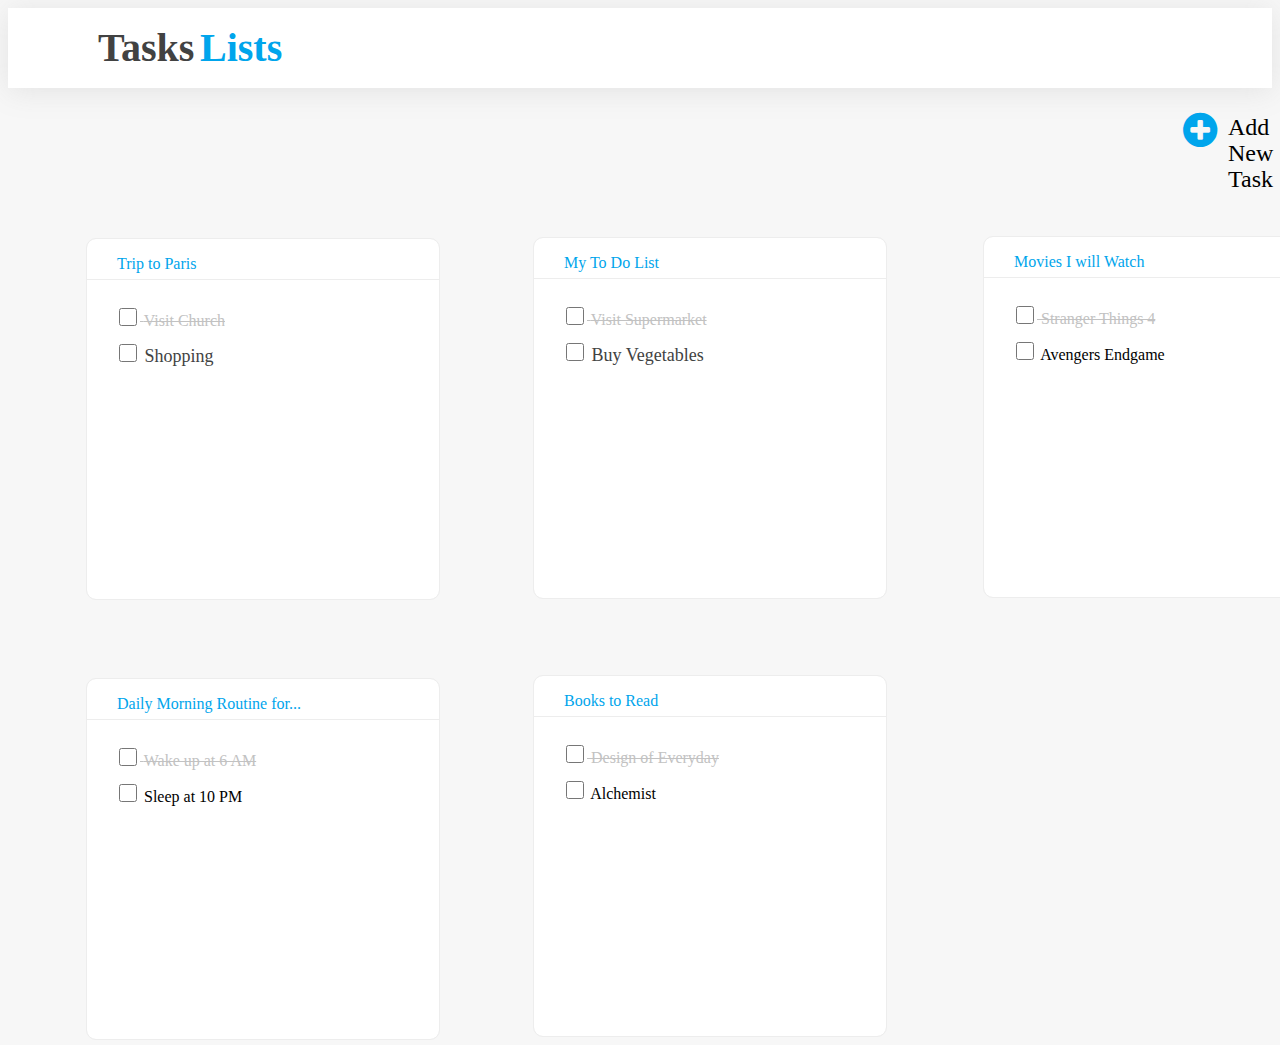
<file: index.html>
<!DOCTYPE html>
<html lang="en">

<head>
    <meta charset="UTF-8">
    <meta http-equiv="X-UA-Compatible" content="IE=edge">
    <meta name="viewport" content="width=device-width, initial-scale=1.0">
    <title>Todo App UI Web</title>
    <link rel="stylesheet" href="Index.css">
    <link rel="stylesheet" href="https://cdnjs.cloudflare.com/ajax/libs/font-awesome/4.7.0/css/font-awesome.min.css">
    <link href="https://fonts.googleapis.com/css2?family=Pacifico&family=Rubik+Distressed&display=swap"rel="stylesheet">
    <!-- upper link is use for font-family because my Pc not supporting this font   -->
</head>

<body>
    <div class="notshow">
        <div class="upper-container">
            <div class="heading">
                <span id="tasks">Tasks</span>
                <span id="list">Lists</span>
            </div>
            <div class="upper-container2">
                <div class="circle"><a href="./Html/Index2.html">
                    <i class="fa fa-plus-circle" style="font-size:40px;color:#00A5EC"></i></a>
                </div>
                <div class="addlist">
                    Add New Task
                </div>
            </div>
            <div class="card">
                <div style="border-bottom:1px solid #EDEDED;"><a href="./Html/index3.html" style="text-decoration: none; color: #00A5EC;">
                    <div class="div1">
                        <p>Trip to Paris</p></a>
                    </div>
                </div>
                <div class="div2">
                    <form>
                        <input type="checkbox" name="checkbox" id="todo">
                        <label for="todo">Visit Church</label>
                    </form>
                </div>
                <div class="div3">
                    <form>
                        <input type="checkbox" name="checkbox" id="todo">
                        <label for="todo">Shopping</label>
                    </form>
                </div>
            </div>
            <div class="card1">
                <div style="border-bottom:1px solid #EDEDED;">
                    <div class="div11">
                        <p>My To Do List</p>
                    </div>
                </div>
                <div class="div22">
                    <form>
                        <input type="checkbox" name="checkbox" id="todo">
                        <label for="todo">Visit Supermarket</label>
                    </form>
                </div>
                <div class="div33">
                    <form>
                        <input type="checkbox" name="checkbox" id="todo">
                        <label for="todo">Buy Vegetables</label>
                    </form>
                </div>
            </div>
            <div class="card2">
                <div style="border-bottom:1px solid #EDEDED;">
                    <div class="div111">
                        <p>Movies I will Watch</p>
                    </div>
                </div>
                <div class="div222">
                    <form>
                        <input type="checkbox" name="checkbox" id="todo">
                        <label for="todo">Stranger Things 4</label>
                    </form>
                </div>
                <div class="div333">
                    <form>
                        <input type="checkbox" name="checkbox" id="todo1">
                        <label for="todo">Avengers Endgame</label>
                    </form>
                </div>
            </div>
            <div class="card3">
                <div style="border-bottom:1px solid #EDEDED;">
                    <div class="div1111">
                        <p>Daily Morning Routine for...</p>
                    </div>
                </div>
                <div class="div2222">
                    <form>
                        <input type="checkbox" name="checkbox" id="todo">
                        <label for="todo">Wake up at 6 AM</label>
                    </form>
                </div>
                <div class="div3333">
                    <form>
                        <input type="checkbox" name="checkbox" id="todo1">
                        <label for="todo">Sleep at 10 PM</label>
                    </form>
                </div>
            </div>
            <div class="card4">
                <div style="border-bottom:1px solid #EDEDED;">
                    <div class="div1111">
                        <p>Books to Read</p>
                    </div>
                </div>
                <div class="div2222">
                    <form>
                        <input type="checkbox" name="checkbox" id="todo">
                        <label for="todo">Design of Everyday</label>
                    </form>
                </div>
                <div class="div3333">
                    <form>
                        <input type="checkbox" name="checkbox" id="todo1">
                        <label for="todo">Alchemist</label>
                    </form>
                </div>
            </div>
        </div>
    </div>
</body>

</html>
</file>
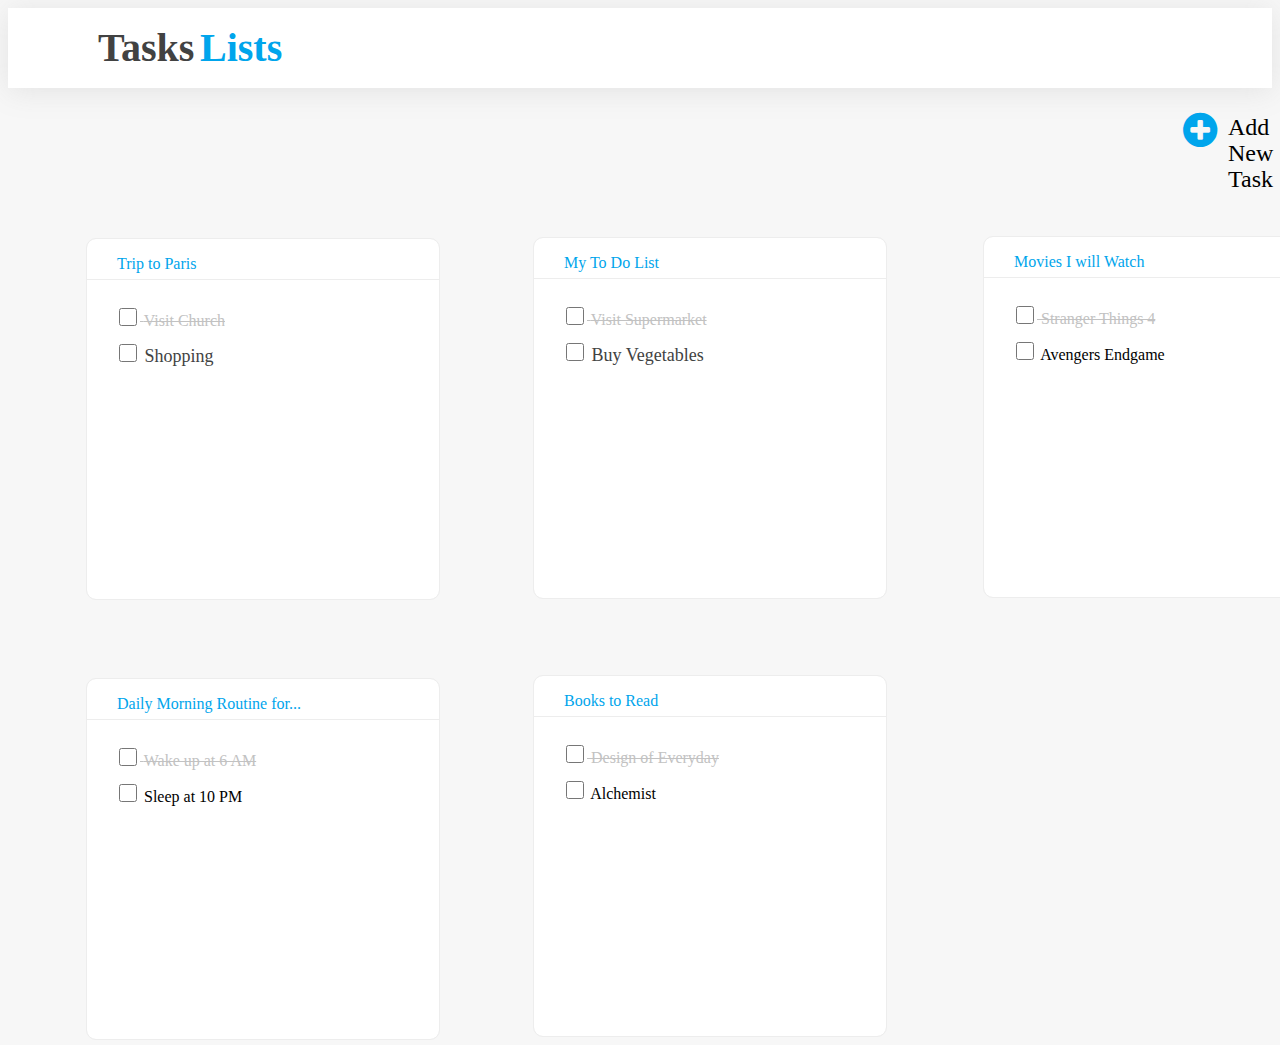
<file: Index.html>
<!DOCTYPE html>
<html lang="en">

<head>
    <meta charset="UTF-8">
    <meta http-equiv="X-UA-Compatible" content="IE=edge">
    <meta name="viewport" content="width=device-width, initial-scale=1.0">
    <title>Todo App UI Web</title>
    <link rel="stylesheet" href="Index.css">
    <link rel="stylesheet" href="https://cdnjs.cloudflare.com/ajax/libs/font-awesome/4.7.0/css/font-awesome.min.css">
    <link href="https://fonts.googleapis.com/css2?family=Pacifico&family=Rubik+Distressed&display=swap"rel="stylesheet">
    <!-- upper link is use for font-family because my Pc not supporting this font   -->
</head>

<body>
    <div class="notshow">
        <div class="upper-container">
            <div class="heading">
                <span id="tasks">Tasks</span>
                <span id="list">Lists</span>
            </div>
            <div class="upper-container2">
                <div class="circle"><a href="./Html/Index2.html"">
                    <i class="fa fa-plus-circle" style="font-size:40px;color:#00A5EC"></i></a>
                </div>
                <div class="addlist">
                    Add New Task
                </div>
            </div>
            <div class="card">
                <div style="border-bottom:1px solid #EDEDED;"><a href="./Html/index3.html" style="text-decoration: none; color: #00A5EC;">
                    <div class="div1">
                        <p>Trip to Paris</p></a>
                    </div>
                </div>
                <div class="div2">
                    <form>
                        <input type="checkbox" name="checkbox" id="todo">
                        <label for="todo">Visit Church</label>
                    </form>
                </div>
                <div class="div3">
                    <form>
                        <input type="checkbox" name="checkbox" id="todo">
                        <label for="todo">Shopping</label>
                    </form>
                </div>
            </div>
            <div class="card1">
                <div style="border-bottom:1px solid #EDEDED;">
                    <div class="div11">
                        <p>My To Do List</p>
                    </div>
                </div>
                <div class="div22">
                    <form>
                        <input type="checkbox" name="checkbox" id="todo">
                        <label for="todo">Visit Supermarket</label>
                    </form>
                </div>
                <div class="div33">
                    <form>
                        <input type="checkbox" name="checkbox" id="todo">
                        <label for="todo">Buy Vegetables</label>
                    </form>
                </div>
            </div>
            <div class="card2">
                <div style="border-bottom:1px solid #EDEDED;">
                    <div class="div111">
                        <p>Movies I will Watch</p>
                    </div>
                </div>
                <div class="div222">
                    <form>
                        <input type="checkbox" name="checkbox" id="todo">
                        <label for="todo">Stranger Things 4</label>
                    </form>
                </div>
                <div class="div333">
                    <form>
                        <input type="checkbox" name="checkbox" id="todo1">
                        <label for="todo">Avengers Endgame</label>
                    </form>
                </div>
            </div>
            <div class="card3">
                <div style="border-bottom:1px solid #EDEDED;">
                    <div class="div1111">
                        <p>Daily Morning Routine for...</p>
                    </div>
                </div>
                <div class="div2222">
                    <form>
                        <input type="checkbox" name="checkbox" id="todo">
                        <label for="todo">Wake up at 6 AM</label>
                    </form>
                </div>
                <div class="div3333">
                    <form>
                        <input type="checkbox" name="checkbox" id="todo1">
                        <label for="todo">Sleep at 10 PM</label>
                    </form>
                </div>
            </div>
            <div class="card4">
                <div style="border-bottom:1px solid #EDEDED;">
                    <div class="div1111">
                        <p>Books to Read</p>
                    </div>
                </div>
                <div class="div2222">
                    <form>
                        <input type="checkbox" name="checkbox" id="todo">
                        <label for="todo">Design of Everyday</label>
                    </form>
                </div>
                <div class="div3333">
                    <form>
                        <input type="checkbox" name="checkbox" id="todo1">
                        <label for="todo">Alchemist</label>
                    </form>
                </div>
            </div>
        </div>
    </div>
</body>

</html>
</file>
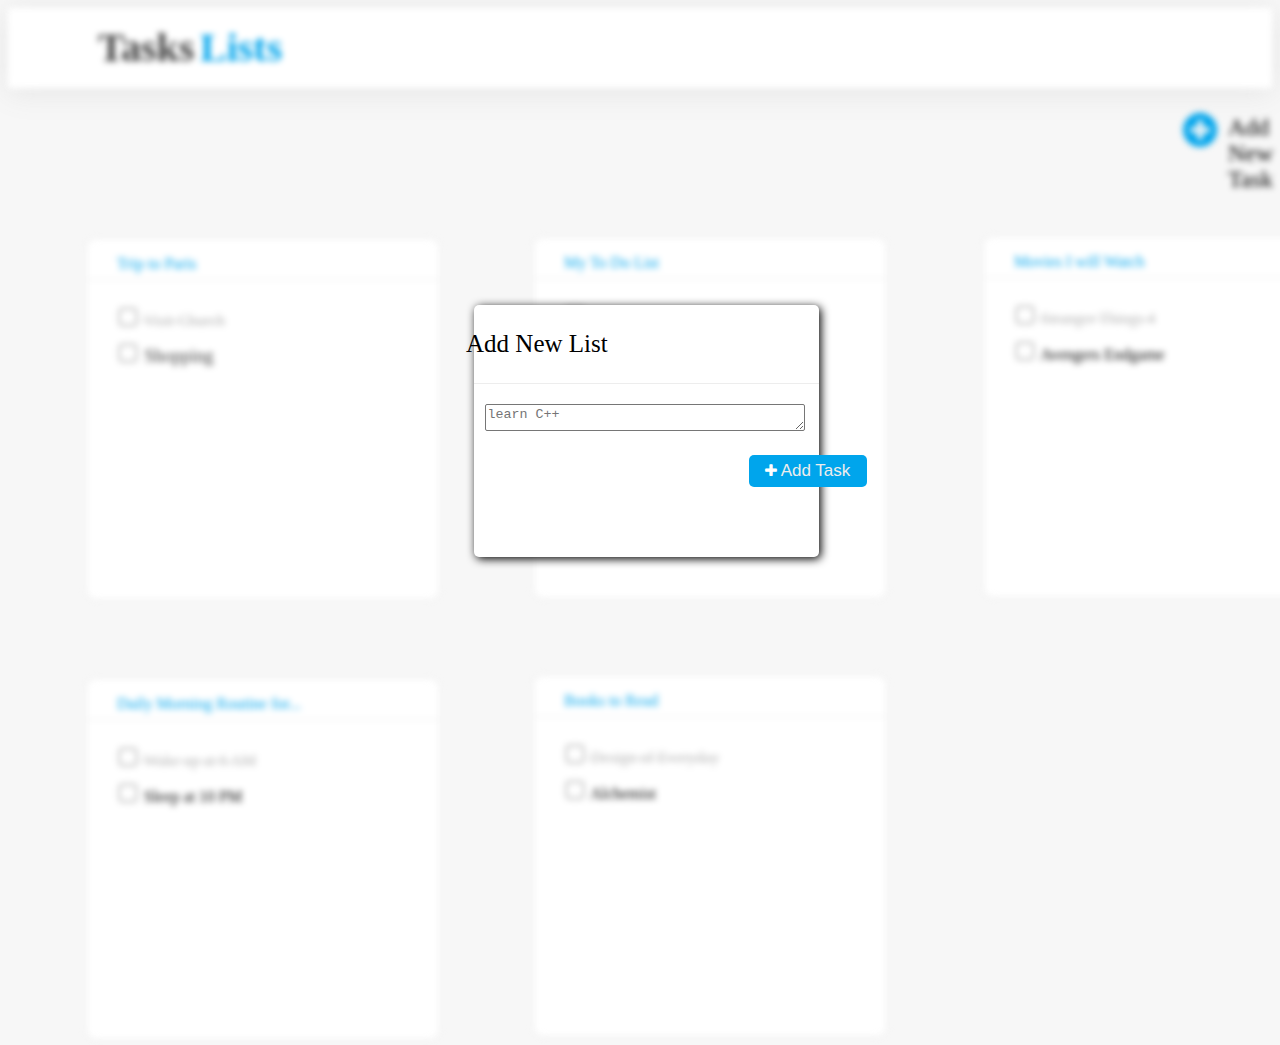
<file: Html/Index2.html>
<!DOCTYPE html>
<html lang="en">

<head>
    <meta charset="UTF-8">
    <meta http-equiv="X-UA-Compatible" content="IE=edge">
    <meta name="viewport" content="width=device-width, initial-scale=1.0">
    <title>Todo App UI Web</title>
    <link rel="stylesheet" href="./CSS/Index2.css">
    <link rel="stylesheet" href="https://cdnjs.cloudflare.com/ajax/libs/font-awesome/4.7.0/css/font-awesome.min.css">
    <link href="https://fonts.googleapis.com/css2?family=Pacifico&family=Rubik+Distressed&display=swap"
        rel="stylesheet">
    <!-- upper link is use for font-family because my Pc not supporting this font   -->
</head>

<body>
    <div class="notshow">
        <div class="upper-container">
            <div class="heading">
                <span id="tasks">Tasks</span>
                <span id="list">Lists</span>
            </div>
            <div class="upper-container2">
                <div class="circle">
                    <i class="fa fa-plus-circle" style="font-size:40px;color:#00A5EC"></i>
                </div>
                <div class="addlist">
                   Add New Task
                </div>
            </div>
            <div class="card">
                <div style="border-bottom:1px solid #EDEDED;">
                    <div class="div1">
                        <p>Trip to Paris</p>
                    </div>
                </div>
                <div class="div2">
                    <form>
                        <input type="checkbox" name="checkbox" id="todo">
                        <label for="todo">Visit Church</label>
                    </form>
                </div>
                <div class="div3">
                    <form>
                        <input type="checkbox" name="checkbox" id="todo">
                        <label for="todo">Shopping</label>
                    </form>
                </div>
            </div>
            <div class="card1">
                <div style="border-bottom:1px solid #EDEDED;">
                    <div class="div11">
                        <p>My To Do List</p>
                    </div>
                </div>
                <div class="div22">
                    <form>
                        <input type="checkbox" name="checkbox" id="todo">
                        <label for="todo">Visit Supermarket</label>
                    </form>
                </div>
                <div class="div33">
                    <form>
                        <input type="checkbox" name="checkbox" id="todo">
                        <label for="todo">Buy Vegetables</label>
                    </form>
                </div>
            </div>
            <div class="card2">
                <div style="border-bottom:1px solid #EDEDED;">
                    <div class="div111">
                        <p>Movies I will Watch</p>
                    </div>
                </div>
                <div class="div222">
                    <form>
                        <input type="checkbox" name="checkbox" id="todo">
                        <label for="todo">Stranger Things 4</label>
                    </form>
                </div>
                <div class="div333">
                    <form>
                        <input type="checkbox" name="checkbox" id="todo1">
                        <label for="todo">Avengers Endgame</label>
                    </form>
                </div>
            </div>
            <div class="card3">
                <div style="border-bottom:1px solid #EDEDED;">
                    <div class="div1111">
                        <p>Daily Morning Routine for...</p>
                    </div>
                </div>
                <div class="div2222">
                    <form>
                        <input type="checkbox" name="checkbox" id="todo">
                        <label for="todo">Wake up at 6 AM</label>
                    </form>
                </div>
                <div class="div3333">
                    <form>
                        <input type="checkbox" name="checkbox" id="todo1">
                        <label for="todo">Sleep at 10 PM</label>
                    </form>
                </div>
            </div>
            <div class="card4">
                <div style="border-bottom:1px solid #EDEDED;">
                    <div class="div1111">
                        <p>Books to Read</p>
                    </div>
                </div>
                <div class="div2222">
                    <form>
                        <input type="checkbox" name="checkbox" id="todo">
                        <label for="todo">Design of Everyday</label>
                    </form>
                </div>
                <div class="div3333">
                    <form>
                        <input type="checkbox" name="checkbox" id="todo1">
                        <label for="todo">Alchemist</label>
                    </form>
                </div>
            </div>
        </div>
    </div>
    <div class="pop-up">
        <center>
            <p id="addnewlist">Add New List</p>
            <div style="border-bottom:1px solid #EDEDED;">
        </center>
        <textarea class="pop-upbar" placeholder="learn C++"></textarea>
        <button class="pop-up-button"><a href="./index3.html" style="text-decoration:none; color: #EDEDED;"><i class="fa fa-plus" style="font-size:15px;color:white"></i> Add Task</a></button>
    </div>
</body>

</html>
</file>
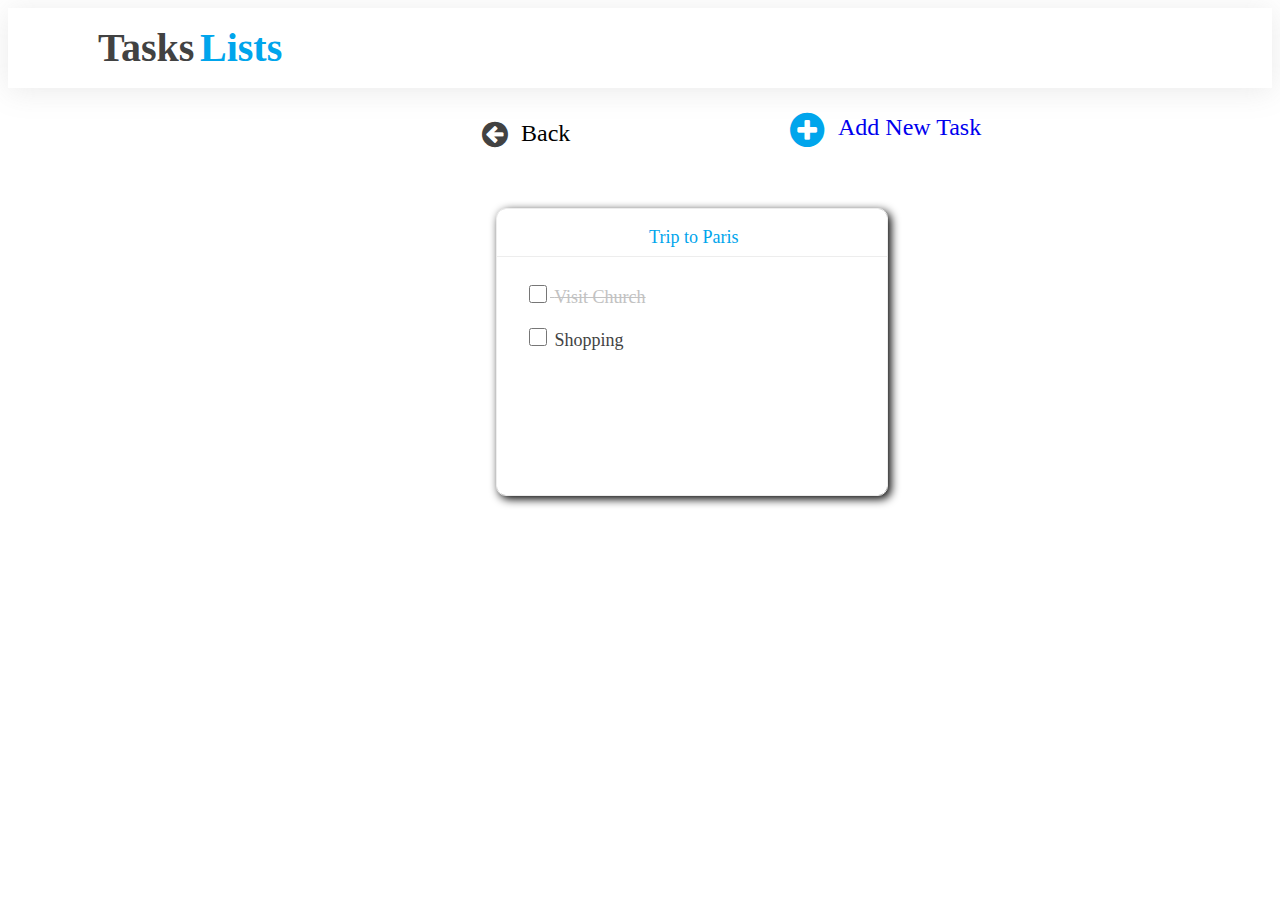
<file: Html/index3.html>
<!DOCTYPE html>
<html lang="en">

<head>
    <meta charset="UTF-8">
    <meta http-equiv="X-UA-Compatible" content="IE=edge">
    <meta name="viewport" content="width=device-width, initial-scale=1.0">
    <title>Page3-to do Web</title>
    <link rel="stylesheet" href="./CSS/Index3.css">
    <link rel="stylesheet" href="https://cdnjs.cloudflare.com/ajax/libs/font-awesome/4.7.0/css/font-awesome.min.css">
    <link href="https://fonts.googleapis.com/css2?family=Pacifico&family=Rubik+Distressed&display=swap"
    rel="stylesheet">
    <link rel="stylesheet" href="https://cdnjs.cloudflare.com/ajax/libs/font-awesome/4.7.0/css/font-awesome.min.css">

</head>

<body>
    <Div class="upper-container">
        <div class="upper-container">
            <div class="heading">
                <span id="tasks">Tasks</span>
                <span id="list">Lists</span>
            </div>
            <div class="upper-container2">
                <div class="circle">
                    <i class="fa fa-plus-circle" style="font-size:40px;color:#00A5EC"></i>
                </div>
                <div class="addlist">
                   <a href="https://lalit03-saini.github.io/To-do-web/" style="text-decoration:none">Add New Task</a>
                </div>
            </div>
            <div class="upper-container3">
                <div class="circle1">
                   <a href="/index.html"><i class="fa fa-arrow-circle-left" style="font-size:30px;color:#424242"></i></a> 
                </div>
                <div class="back">
                    Back
                </div>
            </div>
        </div>
        <div class="card">
            <div style="border-bottom:1px solid #EDEDED;">
                <div class="div1">
                    <p>Trip to Paris</p>
                </div>
            </div>
            <div class="div2">
                <form>
                    <input type="checkbox" name="checkbox" id="todo">
                    <label for="todo">Visit Church</label>
                </form>
            </div>
            <div class="div3">
                <form>
                    <input type="checkbox" name="checkbox" id="todo">
                    <label for="todo">Shopping</label>
                </form>
            </div>
        </div>
    </Div>
</body>

</html>
</file>
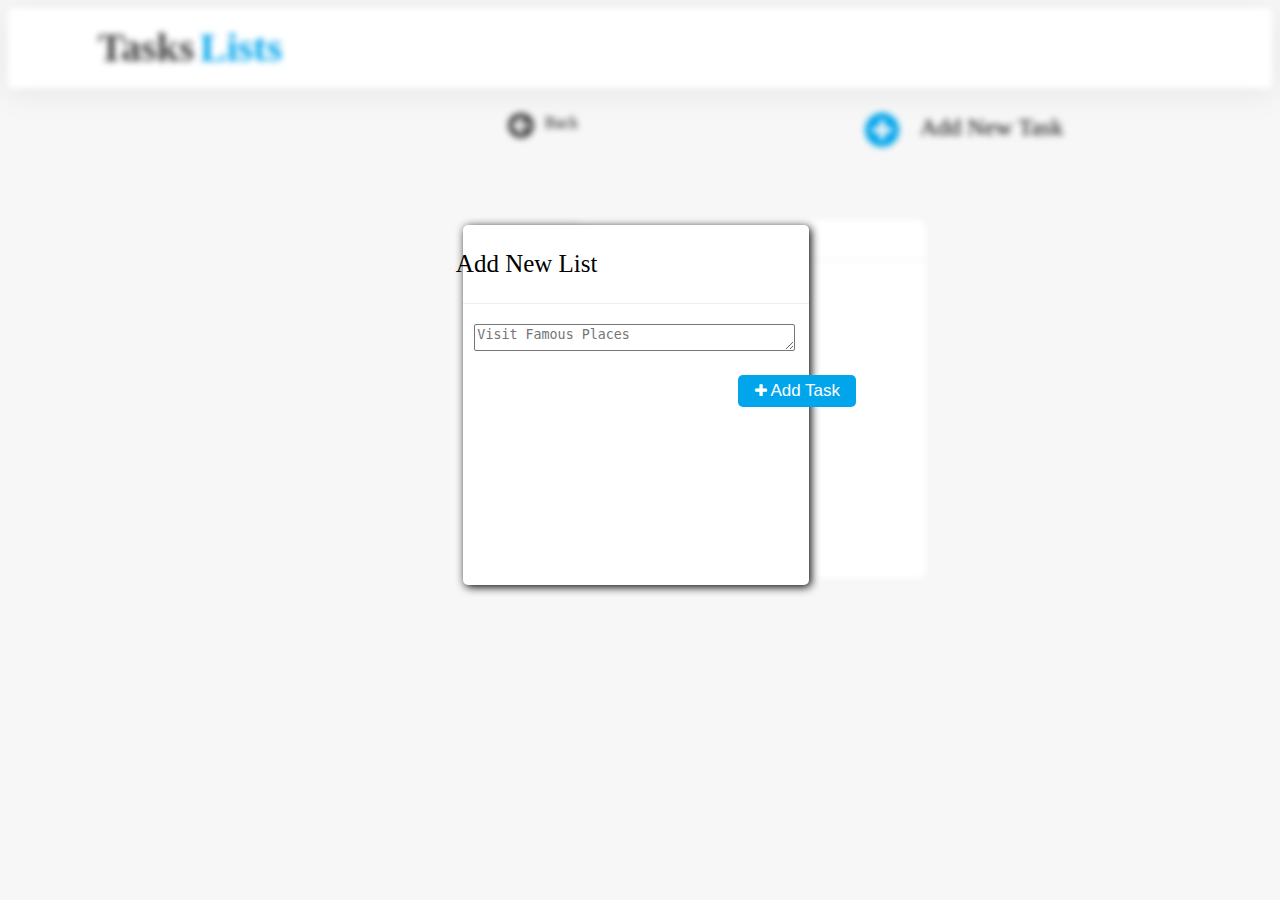
<file: Html/index4.html>
<!DOCTYPE html>
<html lang="en">

<head>
    <meta charset="UTF-8">
    <meta http-equiv="X-UA-Compatible" content="IE=edge">
    <meta name="viewport" content="width=device-width, initial-scale=1.0">
    <title>Todo App UI Web</title>
    <link rel="stylesheet" href="./CSS/Index4.css">
    <link rel="stylesheet" href="https://cdnjs.cloudflare.com/ajax/libs/font-awesome/4.7.0/css/font-awesome.min.css">
    <link href="https://fonts.googleapis.com/css2?family=Pacifico&family=Rubik+Distressed&display=swap"
        rel="stylesheet">
    <!-- upper link is use for font-family because my Pc not supporting this font   -->
</head>

<body>
    <div class="notshow">
        <Div class="upper-container">
            <div class="upper-container">
                <div class="heading">
                    <span id="tasks">Tasks</span>
                    <span id="list">Lists</span>
                </div>
                <div class="upper-container2">
                    <div class="circle">
                        <i class="fa fa-plus-circle" style="font-size:40px;color:#00A5EC"></i>
                    </div>
                    <div class="addlist">
                        Add New Task
                    </div>
                </div>
                <div class="upper-container3">
                    <div class="circle1">
                        <i class="fa fa-arrow-circle-left" style="font-size:30px;color:#424242"></i>
                    </div>
                    <div class="back">
                        Back
                    </div>
                </div>
            </div>
            <div class="card">
                <div style="border-bottom:1px solid #EDEDED;">
                    <div class="div1">
                        <p>Trip to Paris</p>
                    </div>
                </div>
                <div class="div2">
                    <form>
                        <input type="checkbox" name="checkbox" id="todo">
                        <label for="todo">Visit Church</label>
                    </form>
                </div>
                <div class="div3">
                    <form>
                        <input type="checkbox" name="checkbox" id="todo">
                        <label for="todo">Shopping</label>
                    </form>
                </div>
            </div>
        </Div>
    </div>
    <div class="pop-up">
        <center>
            <p id="addnewlist">Add New List</p>
            <div style="border-bottom:1px solid #EDEDED;">
        </center>
        <textarea class="pop-upbar" placeholder="Visit Famous Places"></textarea>
        <button class="pop-up-button"><i class="fa fa-plus" style="font-size:15px;color:white"></i> Add Task</button>
    </div>
</body>

</html>
</file>
<file: Index.css>
body {
    background-color: #F7F7F7;
}



.heading {
    background: #FFFFFF 0% 0% no-repeat padding-box;
    box-shadow: 0px 3px 30px #7B7B7B29;
    opacity: 1;
    height: 80px;
    width: 100%;
}

#tasks,
#list {
    display: inline-block;
    margin-top: 15px;
    left: 137px;
    width: 196px;
    height: 49px;
}

#tasks {
    text-align: left;
    font: normal normal bold 40px/49px Inter;
    color: #424242;
    margin-left: 90px;
}

#list {
    text-align: left;
    font: normal normal bold 40px/49px Inter;
    letter-spacing: 0px;
    color: #00A5EC;
    margin-left: -98px;
}

.circle {
    position: absolute;
    width: 50px;
    height: 50px;
    margin-top: 22px;
    margin-left: 1175px;
    opacity: 1;
}


.addlist {
    position: absolute;
    font: normal normal normal 22px/26px Inter;
    margin-left: 1220px;
    margin-top: 26px;
    font-size: 24px;
}

.circle1 {
    position: absolute;
    width: 50px;
    height: 50px;
    margin-top: 22px;
    margin-left: 1175px;
    opacity: 1;
}

.addlist {
    position: absolute;
    font: normal normal normal 22px/26px Inter;
    margin-left: 1220px;
    margin-top: 26px;
    font-size: 24px;
}

.card {
    top: 220px;
    left: 139px;
    width: 352px;
    height: 360px;
    background: #FFFFFF 0% 0% no-repeat padding-box;
    border: 1px solid #EDEDED;
    border-radius: 10px;
    opacity: 1;
    margin-left: 78px;
    margin-top: 150px;
}

.div1 {
    top: 254px;
    left: 169px;
    width: 114px;
    height: 24px;
    text-align: left;
    font: normal medium Inter;
    letter-spacing: 0px;
    color: #00A5EC;
    opacity: 1;
    margin-left: 30px;
}


.div2 {
    top: 340px;
    left: 212px;
    width: 200px;
    height: 21px;
    text-align: left;
    font: size 18px;
    line-height: 21px;
    font-family: inter;
    letter-spacing: 0px;
    color: #C2C2C2;
    opacity: 1;
    margin-left: 28px;
    margin-top: 25px;
    text-decoration: line-through;
    opacity: 1;
}

.div3 {
    top: 395px;
    left: 212px;
    width: 150px;
    height: 21px;
    text-align: left;
    font: normal normal normal 18px/21px Inter;
    letter-spacing: 0px;
    color: #424242;
    opacity: 1;
    margin-left: 28px;
    margin-top: 15px;
}

.card1 {
    top: 220px;
    left: 139px;
    width: 352px;
    height: 360px;
    background: #FFFFFF 0% 0% no-repeat padding-box;
    border: 1px solid #EDEDED;
    border-radius: 10px;
    opacity: 1;
    margin-left: 525px;
    margin-top: -363px;

}

.div11 {
    top: 254px;
    left: 169px;
    width: 114px;
    height: 24px;
    text-align: left;
    font: normal medium Inter;
    letter-spacing: 0px;
    color: #00A5EC;
    opacity: 1;
    margin-left: 30px;
}

.div22 {
    top: 340px;
    left: 212px;
    width: 200px;
    height: 21px;
    text-align: left;
    font: size 18px;
    line-height: 21px;
    font-family: inter;
    letter-spacing: 0px;
    color: #C2C2C2;
    opacity: 1;
    margin-left: 28px;
    margin-top: 25px;
    text-decoration: line-through;
    opacity: 1;
}

.div33 {
    top: 395px;
    left: 212px;
    width: 165px;
    height: 21px;
    text-align: left;
    font: normal normal normal 18px/21px Inter;
    letter-spacing: 0px;
    color: #424242;
    opacity: 1;
    margin-left: 28px;
    margin-top: 15px;
}

.card2 {
    top: 220px;
    left: 139px;
    width: 352px;
    height: 360px;
    background: #FFFFFF 0% 0% no-repeat padding-box;
    border: 1px solid #EDEDED;
    border-radius: 10px;
    opacity: 1;
    margin-left: 975px;
    margin-top: -363px;
}

.div111 {
    top: 254px;
    left: 169px;
    width: 150px;
    height: 24px;
    text-align: left;
    font: normal medium Inter;
    letter-spacing: 0px;
    color: #00A5EC;
    opacity: 1;
    margin-left: 30px;
}

.div222 {
    top: 340px;
    left: 212px;
    width: 200px;
    height: 21px;
    text-align: left;
    font: size 18px;
    line-height: 21px;
    font-family: inter;
    letter-spacing: 0px;
    color: #C2C2C2;
    opacity: 1;
    margin-left: 28px;
    margin-top: 25px;
    text-decoration: line-through;
    opacity: 1;
}

.dvi333 {
    top: 395px;
    left: 212px;
    width: 165px;
    height: 21px;
    text-align: left;
    font: normal normal normal 18px/21px Inter;
    letter-spacing: 0px;
    color: #424242;
    opacity: 1;
    margin-left: 28px;
    margin-top: 15px;
}

#todo {
    top: 342px;
    left: 175px;
    width: 18px;
    height: 18px;
    opacity: 1;
}

#todo1 {
    top: 342px;
    left: 175px;
    width: 18px;
    height: 18px;
    opacity: 1;
    margin-top: 18px;
    margin-left: 32px;
}

.card3 {
    top: 220px;
    left: 139px;
    width: 352px;
    height: 360px;
    background: #FFFFFF 0% 0% no-repeat padding-box;
    border: 1px solid #EDEDED;
    border-radius: 10px;
    opacity: 1;
    margin-left: 78px;
    margin-top: 80px;
}

.div1111 {
    top: 254px;
    left: 169px;
    width: 185px;
    height: 24px;
    text-align: left;
    font: normal medium Inter;
    letter-spacing: 0px;
    color: #00A5EC;
    opacity: 1;
    margin-left: 30px;
}

.div2222 {
    top: 340px;
    left: 212px;
    width: 200px;
    height: 21px;
    text-align: left;
    font: size 18px;
    line-height: 21px;
    font-family: inter;
    letter-spacing: 0px;
    color: #C2C2C2;
    opacity: 1;
    margin-left: 28px;
    margin-top: 25px;
    text-decoration: line-through;
    opacity: 1;
}

.dvi3333 {
    top: 395px;
    left: 212px;
    width: 200px;
    height: 21px;
    text-align: left;
    font: normal normal normal 18px/21px Inter;
    letter-spacing: 0px;
    color: #424242;
    opacity: 1;
    margin-left: 28px;
    margin-top: 15px;
}

.card4 {
    top: 220px;
    left: 139px;
    width: 352px;
    height: 360px;
    background: #FFFFFF 0% 0% no-repeat padding-box;
    border: 1px solid #EDEDED;
    border-radius: 10px;
    opacity: 1;
    margin-left: 525px;
    margin-top: -365px;
}

.div11111 {
    top: 254px;
    left: 169px;
    width: 185px;
    height: 24px;
    text-align: left;
    font: normal medium Inter;
    letter-spacing: 0px;
    color: #00A5EC;
    opacity: 1;
    margin-left: 30px;
}

.div22222 {
    top: 340px;
    left: 212px;
    width: 200px;
    height: 21px;
    text-align: left;
    font: size 18px;
    line-height: 21px;
    font-family: inter;
    letter-spacing: 0px;
    color: #C2C2C2;
    opacity: 1;
    margin-left: 28px;
    margin-top: 25px;
    text-decoration: line-through;
    opacity: 1;
}

.dvi33333 {
    top: 395px;
    left: 212px;
    width: 200px;
    height: 21px;
    text-align: left;
    font: normal normal normal 18px/21px Inter;
    letter-spacing: 0px;
    color: #424242;
    opacity: 1;
    margin-left: 28px;
    margin-top: 15px;
}

@media(max-width: 600px) {
    .upper-container {
        width: 90%;
    }

    .heading {
        background-color: #FFFFFF;
        width: 360px;
        height: 60px;
        margin-left: 0%;
    }

    #tasks {
        width: auto;
        display: contents;
        position: absolute;
        margin-left: 2px;
    }

    #list {
        width: auto;
        display: contents;
        position: absolute;
        margin-left: 2px;
    }


    .upper-container2 {
        width: 80%;

    }

    .circle {
        text-align: center;
        margin-left: 150px;


    }

    .addlist {
        display: none;
    }

    .card {
        margin-top: 100px;
        margin-left: 12px;
        width: 336px;
        height: 360px;
        margin-left: auto;
    }

    .card1 {
        margin-top: 10px;
        margin-left: 12px;
        width: 336px;
        height: 360px;
        margin-left: auto;
    }

    .card2 {
        margin-top: 10px;
        margin-left: 12px;
        width: 336px;
        height: 360px;
        margin-left: auto;
    }

    .card3 {
        margin-top: 10px;
        margin-left: 12px;
        width: 336px;
        height: 360px;
        margin-left: auto;
    }

    .card4 {
        margin-top: 10px;
        margin-left: 12px;
        width: 336px;
        height: 360px;
        margin-left: auto;
    }

}
</file>
<file: Html/CSS/Index2.css>
body {
    background-color: #F7F7F7;
}

.heading {
    background: #FFFFFF 0% 0% no-repeat padding-box;
    box-shadow: 0px 3px 30px #7B7B7B29;
    opacity: 1;
    height: 80px;
    width: 100%;
}

#tasks,
#list {
    display: inline-block;
    margin-top: 15px;
    left: 137px;
    width: 196px;
    height: 49px;
}

#tasks {
    text-align: left;
    font: normal normal bold 40px/49px Inter;
    color: #424242;
    margin-left: 90px;
}

#list {
    text-align: left;
    font: normal normal bold 40px/49px Inter;
    letter-spacing: 0px;
    color: #00A5EC;
    margin-left: -98px;
}

.circle {
    position: absolute;
    width: 50px;
    height: 50px;
    margin-top: 22px;
    margin-left: 1175px;
    opacity: 1;
}


.addlist {
    position: absolute;
    font: normal normal normal 22px/26px Inter;
    margin-left: 1220px;
    margin-top: 26px;
    font-size: 24px;
}

.circle1 {
    position: absolute;
    width: 50px;
    height: 50px;
    margin-top: 22px;
    margin-left: 1175px;
    opacity: 1;
}

.addlist {
    position: absolute;
    font: normal normal normal 22px/26px Inter;
    margin-left: 1220px;
    margin-top: 26px;
    font-size: 24px;
}

.card {
    top: 220px;
    left: 139px;
    width: 352px;
    height: 360px;
    background: #FFFFFF 0% 0% no-repeat padding-box;
    border: 1px solid #EDEDED;
    border-radius: 10px;
    opacity: 1;
    margin-left: 78px;
    margin-top: 150px;
}

.div1 {
    top: 254px;
    left: 169px;
    width: 114px;
    height: 24px;
    text-align: left;
    font: normal medium Inter;
    letter-spacing: 0px;
    color: #00A5EC;
    opacity: 1;
    margin-left: 30px;
}


.div2 {
    top: 340px;
    left: 212px;
    width: 200px;
    height: 21px;
    text-align: left;
    font: size 18px;
    line-height: 21px;
    font-family: inter;
    letter-spacing: 0px;
    color: #C2C2C2;
    opacity: 1;
    margin-left: 28px;
    margin-top: 25px;
    text-decoration: line-through;
    opacity: 1;
}

.div3 {
    top: 395px;
    left: 212px;
    width: 150px;
    height: 21px;
    text-align: left;
    font: normal normal normal 18px/21px Inter;
    letter-spacing: 0px;
    color: #424242;
    opacity: 1;
    margin-left: 28px;
    margin-top: 15px;
}

.card1 {
    top: 220px;
    left: 139px;
    width: 352px;
    height: 360px;
    background: #FFFFFF 0% 0% no-repeat padding-box;
    border: 1px solid #EDEDED;
    border-radius: 10px;
    opacity: 1;
    margin-left: 525px;
    margin-top: -363px;

}

.div11 {
    top: 254px;
    left: 169px;
    width: 114px;
    height: 24px;
    text-align: left;
    font: normal medium Inter;
    letter-spacing: 0px;
    color: #00A5EC;
    opacity: 1;
    margin-left: 30px;
}

.div22 {
    top: 340px;
    left: 212px;
    width: 200px;
    height: 21px;
    text-align: left;
    font: size 18px;
    line-height: 21px;
    font-family: inter;
    letter-spacing: 0px;
    color: #C2C2C2;
    opacity: 1;
    margin-left: 28px;
    margin-top: 25px;
    text-decoration: line-through;
    opacity: 1;
}

.div33 {
    top: 395px;
    left: 212px;
    width: 165px;
    height: 21px;
    text-align: left;
    font: normal normal normal 18px/21px Inter;
    letter-spacing: 0px;
    color: #424242;
    opacity: 1;
    margin-left: 28px;
    margin-top: 15px;
}

.card2 {
    top: 220px;
    left: 139px;
    width: 352px;
    height: 360px;
    background: #FFFFFF 0% 0% no-repeat padding-box;
    border: 1px solid #EDEDED;
    border-radius: 10px;
    opacity: 1;
    margin-left: 975px;
    margin-top: -363px;
}

.div111 {
    top: 254px;
    left: 169px;
    width: 150px;
    height: 24px;
    text-align: left;
    font: normal medium Inter;
    letter-spacing: 0px;
    color: #00A5EC;
    opacity: 1;
    margin-left: 30px;
}

.div222 {
    top: 340px;
    left: 212px;
    width: 200px;
    height: 21px;
    text-align: left;
    font: size 18px;
    line-height: 21px;
    font-family: inter;
    letter-spacing: 0px;
    color: #C2C2C2;
    opacity: 1;
    margin-left: 28px;
    margin-top: 25px;
    text-decoration: line-through;
    opacity: 1;
}

.dvi333 {
    top: 395px;
    left: 212px;
    width: 165px;
    height: 21px;
    text-align: left;
    font: normal normal normal 18px/21px Inter;
    letter-spacing: 0px;
    color: #424242;
    opacity: 1;
    margin-left: 28px;
    margin-top: 15px;
}

#todo {
    top: 342px;
    left: 175px;
    width: 18px;
    height: 18px;
    opacity: 1;
}

#todo1 {
    top: 342px;
    left: 175px;
    width: 18px;
    height: 18px;
    opacity: 1;
    margin-top: 18px;
    margin-left: 32px;
}

.card3 {
    top: 220px;
    left: 139px;
    width: 352px;
    height: 360px;
    background: #FFFFFF 0% 0% no-repeat padding-box;
    border: 1px solid #EDEDED;
    border-radius: 10px;
    opacity: 1;
    margin-left: 78px;
    margin-top: 80px;
}

.div1111 {
    top: 254px;
    left: 169px;
    width: 185px;
    height: 24px;
    text-align: left;
    font: normal medium Inter;
    letter-spacing: 0px;
    color: #00A5EC;
    opacity: 1;
    margin-left: 30px;
}

.div2222 {
    top: 340px;
    left: 212px;
    width: 200px;
    height: 21px;
    text-align: left;
    font: size 18px;
    line-height: 21px;
    font-family: inter;
    letter-spacing: 0px;
    color: #C2C2C2;
    opacity: 1;
    margin-left: 28px;
    margin-top: 25px;
    text-decoration: line-through;
    opacity: 1;
}

.dvi3333 {
    top: 395px;
    left: 212px;
    width: 200px;
    height: 21px;
    text-align: left;
    font: normal normal normal 18px/21px Inter;
    letter-spacing: 0px;
    color: #424242;
    opacity: 1;
    margin-left: 28px;
    margin-top: 15px;
}

.card4 {
    top: 220px;
    left: 139px;
    width: 352px;
    height: 360px;
    background: #FFFFFF 0% 0% no-repeat padding-box;
    border: 1px solid #EDEDED;
    border-radius: 10px;
    opacity: 1;
    margin-left: 525px;
    margin-top: -365px;
}

.div11111 {
    top: 254px;
    left: 169px;
    width: 185px;
    height: 24px;
    text-align: left;
    font: normal medium Inter;
    letter-spacing: 0px;
    color: #00A5EC;
    opacity: 1;
    margin-left: 30px;
}

.div22222 {
    top: 340px;
    left: 212px;
    width: 200px;
    height: 21px;
    text-align: left;
    font: size 18px;
    line-height: 21px;
    font-family: inter;
    letter-spacing: 0px;
    color: #C2C2C2;
    opacity: 1;
    margin-left: 28px;
    margin-top: 25px;
    text-decoration: line-through;
    opacity: 1;
}

.dvi33333 {
    top: 395px;
    left: 212px;
    width: 200px;
    height: 21px;
    text-align: left;
    font: normal normal normal 18px/21px Inter;
    letter-spacing: 0px;
    color: #424242;
    opacity: 1;
    margin-left: 28px;
    margin-top: 15px;
}

.notshow {
    filter: blur(3px);
    -webkit-filter: blur(3px);

}

.pop-up {
    position: absolute;
    left: 37%;
    height: 28vh;
    width: 27%;
    border-radius: 5px;
    background-color: white;
    box-shadow: 2px 2px 10px black;
    margin-top: -732px;
    border: none;

}

#addnewlist {
    font-size: 25px;
    margin-left: -219px;
}

.pop-upbar {

    width: 91%;
    height: 21px;
    margin-top: 20px;
    margin-left: 11px;
    border-radius: 2px;
    color: #424242;

}

.pop-up-button {
    margin-top: 20px;
    margin-left: 275px;
    width: 118px;
    height: 32px;
    background-color: #00A5EC;
    color: white;
    border: none;
    border-radius: 5px;
    font-size: 17px;
}

@media(max-width: 600px) {
    .upper-container {
        width: 90%;
    }

    .heading {
        background-color: #FFFFFF;
        width: 360px;
        height: 60px;
        margin-left: 0%;
    }

    #tasks {
        width: auto;
        display: contents;
        position: absolute;
        margin-left: 2px;
    }

    #list {
        width: auto;
        display: contents;
        position: absolute;
        margin-left: 2px;
    }


    .upper-container2 {
        width: 80%;

    }

    .circle {
        text-align: center;
        margin-left: 150px;


    }

    .addlist {
        display: none;
    }

    .card {
        margin-top: 100px;
        margin-left: 12px;
        width: 336px;
        height: 360px;
        margin-left: auto;
    }

    .card1 {
        margin-top: 10px;
        margin-left: 12px;
        width: 336px;
        height: 360px;
        margin-left: auto;
    }

    .card2 {
        margin-top: 10px;
        margin-left: 12px;
        width: 336px;
        height: 360px;
        margin-left: auto;
    }

    .card3 {
        margin-top: 10px;
        margin-left: 12px;
        width: 336px;
        height: 360px;
        margin-left: auto;
    }

    .card4 {
        margin-top: 10px;
        margin-left: 12px;
        width: 336px;
        height: 360px;
        margin-left: auto;
    }

    .pop-up {
        margin-top: -1724px;
        margin-left: -127px;
        width: 340px;
        height: 200px;
    }
    
    #addnewlist{
        font-size: 25px;
        margin-left: -180px;
    }
    
    .pop-up-button{
        margin-left: 193px;
    }

}
</file>
<file: Html/CSS/Index3.css>
.heading {
    background: #FFFFFF 0% 0% no-repeat padding-box;
    box-shadow: 0px 3px 30px #7B7B7B29;
    opacity: 1;
    height: 80px;
    width: 100%;
}

#tasks,
#list {
    display: inline-block;
    margin-top: 15px;
    left: 137px;
    width: 196px;
    height: 49px;
}

#tasks {
    text-align: left;
    font: normal normal bold 40px/49px Inter;
    color: #424242;
    margin-left: 90px;
}

#list {
    text-align: left;
    font: normal normal bold 40px/49px Inter;
    letter-spacing: 0px;
    color: #00A5EC;
    margin-left: -98px;
}

.circle {
    position: absolute;
    width: 50px;
    height: 50px;
    margin-top: 22px;
    margin-left: 782px;
    opacity: 1;
}


.addlist {
    position: absolute;
    font: normal normal normal 22px/26px Inter;
    margin-left: 830px;
    margin-top: 26px;
    font-size: 24px;
}

.circle1 {
    position: absolute;
    width: 35px;
    height: 40px;
    margin-top: 31px;
    margin-left: 474px;
    opacity: 1;
}


.back {
    position: absolute;
    font: normal normal normal 22px/26px Inter;
    margin-left: 513px;
    margin-top: 32px;
    font-size: 24px;
}


.card {
    top: 220px;
    left: 139px;
    width: 390px;
    height: 286px;
    background: #FFFFFF 0% 0% no-repeat padding-box;
    border: 1px solid #EDEDED;
    border-radius: 10px;
    opacity: 1;
    margin-left: 488px;
    margin-top: 120px;
    box-shadow: 3px 3px 10px black;
}

.div1 {
    top: 261px;
    left: 615px;
    width: 137px;
    height: 29px;
    text-align: left;
    font-size: 18px;
    font: normal normal medium 24px/29px Inter;
    letter-spacing: 0px;
    color: #00A5EC;
    opacity: 1;
    margin-left: 39%;
}


.div2 {
    top: 340px;
    left: 212px;
    width: 200px;
    height: 21px;
    text-align: left;
    font: normal normal normal 18px/21px Inter;
    line-height: 21px;
    font-family: inter;
    letter-spacing: 0px;
    color: #C2C2C2;
    opacity: 1;
    margin-left: 28px;
    margin-top: 25px;
    text-decoration: line-through;
    opacity: 1;
}

.div3 {
    top: 395px;
    left: 212px;
    width: 150px;
    height: 21px;
    text-align: left;
    font: normal normal normal 18px/21px Inter;
    letter-spacing: 0px;
    color: #424242;
    opacity: 1;
    margin-left: 28px;
    margin-top: 22px;
}

#todo {
    top: 342px;
    left: 175px;
    width: 18px;
    height: 18px;
    opacity: 1;
}

@media(max-width: 600px) {
    .upper-container {
        width: 90%;
    }

    .heading {
        background-color: #FFFFFF;
        width: 360px;
        height: 60px;
        margin-left: 0%;
    }

    #tasks {
        width: auto;
        display: contents;
        position: absolute;
        margin-left: 2px;
    }

    #list {
        width: auto;
        display: contents;
        position: absolute;
        margin-left: 2px;
    }


    .upper-container2 {
        width: 80%;

    }

    .circle {
        text-align: center;
        margin-left: 150px;


    }

    .addlist {
        display: none;
    }

    .card {
        margin-top: 100px;
        margin-left: 12px;
        width: 336px;
        height: 360px;
        margin-left: auto;
    }

    .card1 {
        margin-top: 10px;
        margin-left: 12px;
        width: 336px;
        height: 360px;
        margin-left: auto;
    }

    .card2 {
        margin-top: 10px;
        margin-left: 12px;
        width: 336px;
        height: 360px;
        margin-left: auto;
    }

    .card3 {
        margin-top: 10px;
        margin-left: 12px;
        width: 336px;
        height: 360px;
        margin-left: auto;
    }

    .card4 {
        margin-top: 10px;
        margin-left: 12px;
        width: 336px;
        height: 360px;
        margin-left: auto;
    }



    .pop-up {
        margin-top: -1724px;
        margin-left: -127px;
        width: 340px;
        height: 200px;
    }

    #addnewlist {
        font-size: 25px;
        margin-left: -180px;
    }

    .pop-up-button {
        margin-left: 193px;
    }

    .circle1 {
        margin-left: 12px;
    }

    .back {
        margin-left: 45px;
    }
}
</file>
<file: Html/CSS/Index4.css>
body {
    background-color: #F7F7F7;
}



.heading {
    background: #FFFFFF 0% 0% no-repeat padding-box;
    box-shadow: 0px 3px 30px #7B7B7B29;
    opacity: 1;
    height: 80px;
    width: 100%;
}

#tasks,
#list {
    display: inline-block;
    margin-top: 15px;
    left: 137px;
    width: 196px;
    height: 49px;
}

#tasks {
    text-align: left;
    font: normal normal bold 40px/49px Inter;
    color: #424242;
    margin-left: 90px;
}

#list {
    text-align: left;
    font: normal normal bold 40px/49px Inter;
    letter-spacing: 0px;
    color: #00A5EC;
    margin-left: -98px;
}

.circle {
    position: absolute;
    width: 50px;
    height: 50px;
    margin-top: 22px;
    margin-left: 857px;
    opacity: 1;
}

.back{
    margin-left: 537px;
    margin-top: 26px;
    position: absolute;
}

.addlist {
    position: absolute;
    font: normal normal normal 22px/26px Inter;
    margin-left: 912px;
    margin-top: 26px;
    font-size: 24px;
}

.circle1 {
    position: absolute;
    width: 50px;
    height: 50px;
    margin-top: 22px;
    margin-left: 500px;
    opacity: 1;
}


.card {
    top: 220px;
    left: 139px;
    width: 352px;
    height: 360px;
    background: #FFFFFF 0% 0% no-repeat padding-box;
    border: 1px solid #EDEDED;
    border-radius: 10px;
    opacity: 1;
    margin-left: 566px;
    margin-top: 130px;
}

.div1 {
    top: 254px;
    left: 169px;
    width: 114px;
    height: 24px;
    text-align: left;
    font: normal medium Inter;
    letter-spacing: 0px;
    color: #00A5EC;
    opacity: 1;
    margin-left: 30px;
}


.div2 {
    top: 340px;
    left: 212px;
    width: 200px;
    height: 21px;
    text-align: left;
    font: size 18px;
    line-height: 21px;
    font-family: inter;
    letter-spacing: 0px;
    color: #C2C2C2;
    opacity: 1;
    margin-left: 28px;
    margin-top: 25px;
    text-decoration: line-through;
    opacity: 1;
}

.div3 {
    top: 395px;
    left: 212px;
    width: 150px;
    height: 21px;
    text-align: left;
    font: normal normal normal 18px/21px Inter;
    letter-spacing: 0px;
    color: #424242;
    opacity: 1;
    margin-left: 28px;
    margin-top: 15px;
}

.notshow{
    filter: blur(3px);
    -webkit-filter: blur(3px);
}
.pop-up{
    position: absolute;
    left: 36.2%;
    height: 40vh;
    width: 27%;
    border-radius: 5px;
    background-color: white;
    box-shadow: 2px 2px 10px black;
    margin-top: -355px;
    border: none;

}

#addnewlist{
    font-size: 25px;
    margin-left: -219px;
}

.pop-upbar{
    
    width: 91%;
    height: 21px;
    margin-top: 20px;
    margin-left: 11px;
    border-radius: 2px;

}

.pop-up-button{
    margin-top: 20px;
    margin-left: 275px;
    width: 118px;
    height: 32px;
    background-color: #00A5EC;
    color: white;
    border: none;
    border-radius: 5px;
    font-size: 17px;
}

@media(max-width: 600px) {
    .upper-container {
        width: 90%;
    }

    .heading {
        background-color: #FFFFFF;
        width: 360px;
        height: 60px;
        margin-left: 0%;
    }

    #tasks {
        width: auto;
        display: contents;
        position: absolute;
        margin-left: 2px;
    }

    #list {
        width: auto;
        display: contents;
        position: absolute;
        margin-left: 2px;
    }


    .upper-container2 {
        width: 80%;

    }

    .circle {
        text-align: center;
        margin-left: 150px;


    }

    .addlist {
        display: none;
    }

    .card {
        margin-top: 100px;
        margin-left: 12px;
        width: 336px;
        height: 360px;
        margin-left: auto;
    }

    .card1 {
        margin-top: 10px;
        margin-left: 12px;
        width: 336px;
        height: 360px;
        margin-left: auto;
    }

    .card2 {
        margin-top: 10px;
        margin-left: 12px;
        width: 336px;
        height: 360px;
        margin-left: auto;
    }

    .card3 {
        margin-top: 10px;
        margin-left: 12px;
        width: 336px;
        height: 360px;
        margin-left: auto;
    }

    .card4 {
        margin-top: 10px;
        margin-left: 12px;
        width: 336px;
        height: 360px;
        margin-left: auto;
    }



    .pop-up {
        margin-top: -280px;
        margin-left: -117px;
        width: 340px;
        height: 200px;
    }

    #addnewlist {
        font-size: 25px;
        margin-left: -180px;
    }

    .pop-up-button {
        margin-left: 193px;
    }

    .circle1 {
        margin-left: 12px;
    }

    .back {
        margin-left: 45px;
    }
}
</file>
